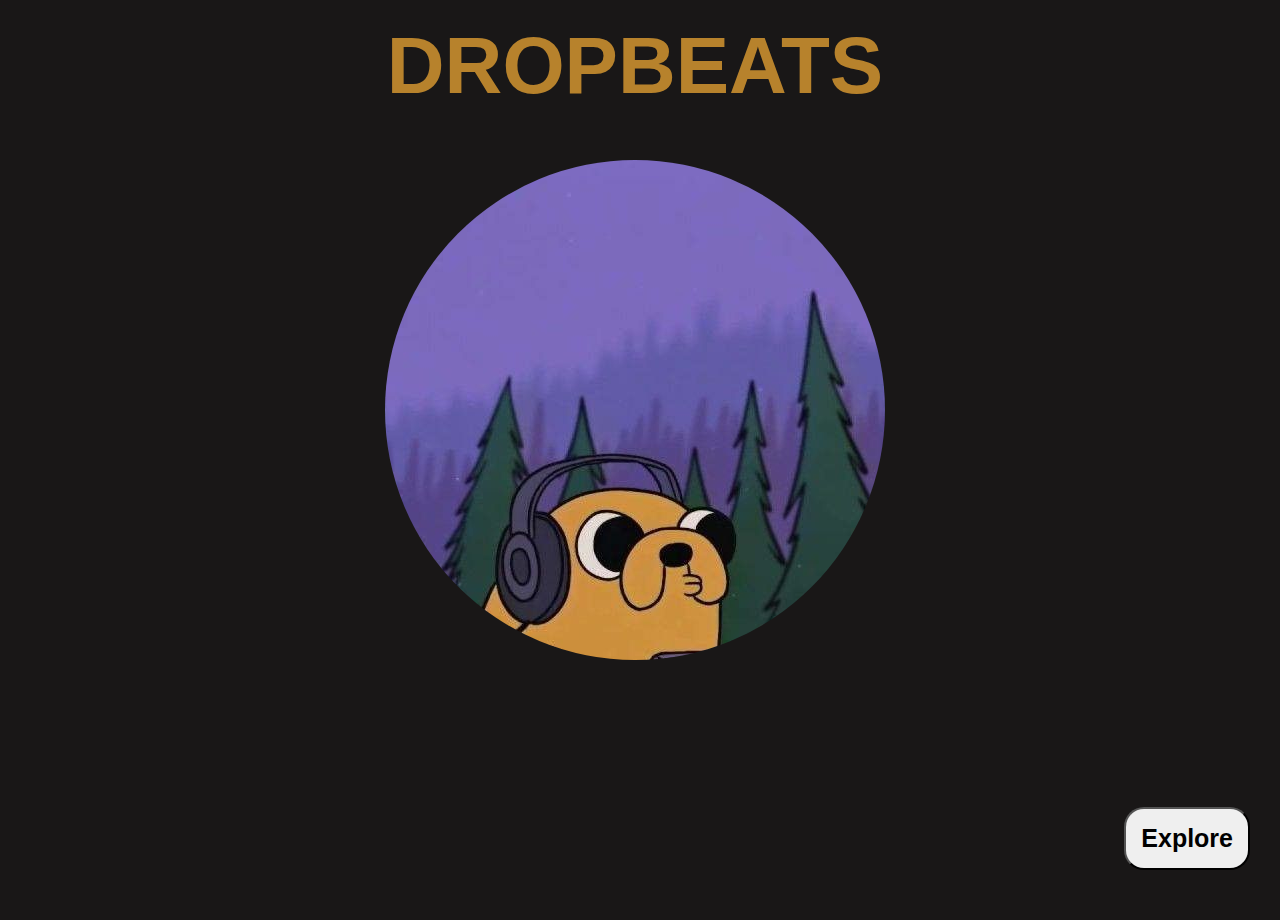
<file: index.html>
<!DOCTYPE html>
<html lang="en">
<head>
    <meta charset="UTF-8">
    <meta name="viewport" content="width=device-width, initial-scale=1.0">
    <title>DROPBEATS</title>
    <link rel="stylesheet" href="spotify.css">
    
</head>
<body>
    
    <div class="image">
        <h1 class="drop"><b>DROPBEATS</b></h1>
        <img src="cart.jpg">
    </div>
    <button onclick="window.location.href='login.html'" class="btn"><b>Explore</b></button>
</body>
</html>
</file>
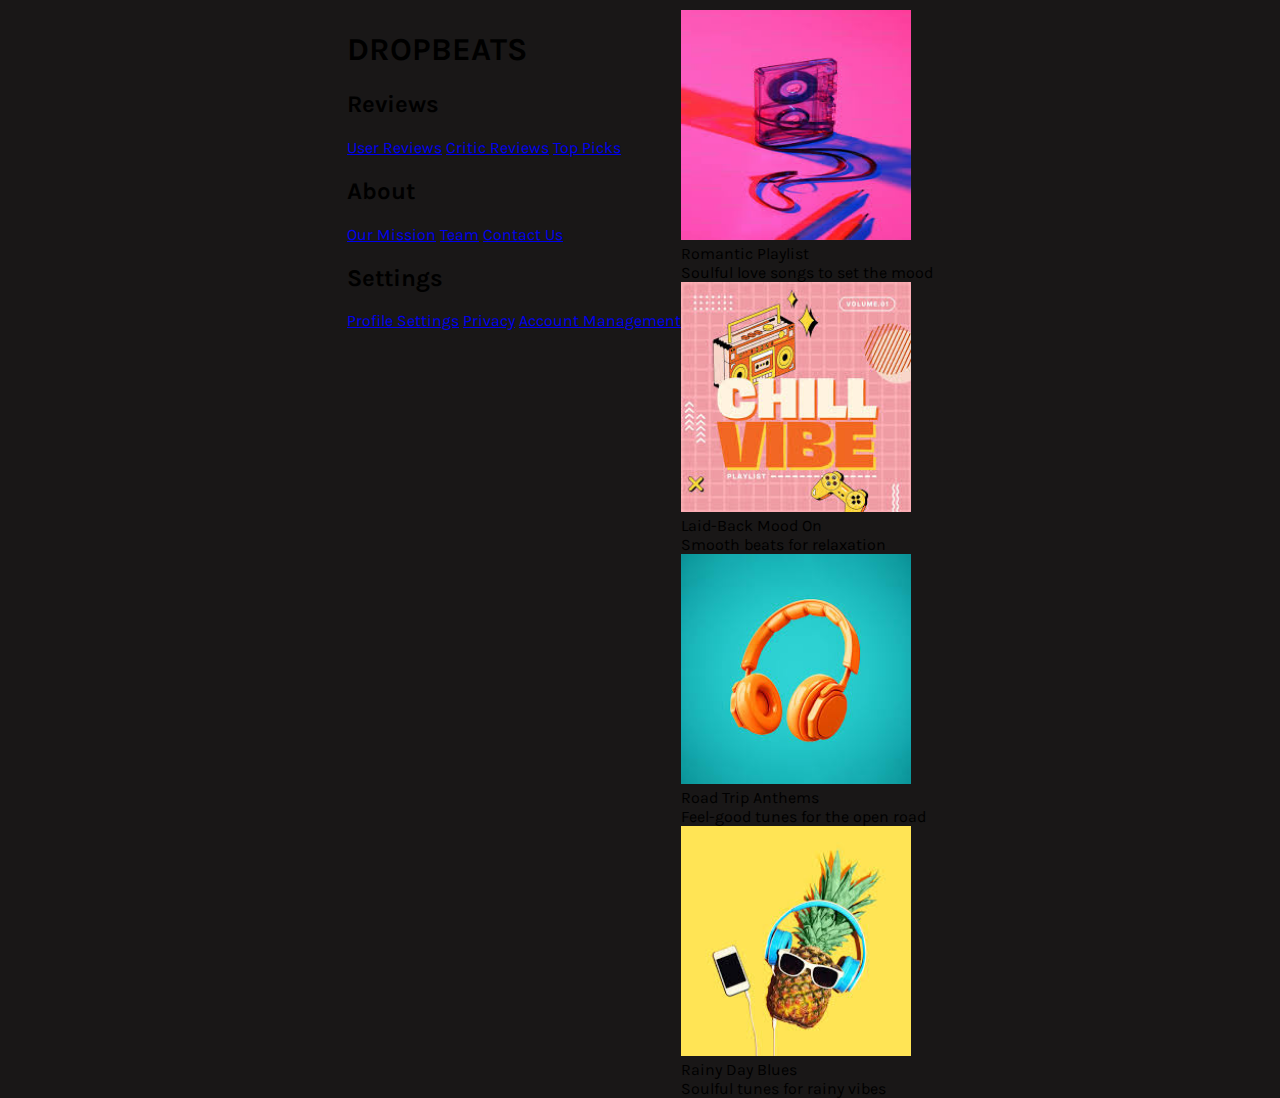
<file: login.html>
<!DOCTYPE html>
<html lang="en">
<head>
    <meta charset="UTF-8">
    <meta name="viewport" content="width=device-width, initial-scale=1.0">
    <title>DropBeats</title>
    <link rel="stylesheet" href="login.css">
    <link rel="preconnect" href="https://fonts.googleapis.com">
<link rel="preconnect" href="https://fonts.gstatic.com" crossorigin>
<link href="https://fonts.googleapis.com/css2?family=Karla:ital,wght@0,200..800;1,200..800&family=Play:wght@400;700&family=Young+Serif&display=swap" rel="stylesheet">
</head>
<body>
    <div class="d">
        <h1>DROPBEATS</h1>
        <div class="a">
            <div class="dropdown">
                <h2 class="b">Reviews</h2>
                <div class="dropdown-content">
                    <a href="#user-reviews">User Reviews</a>
                    <a href="#critic-reviews">Critic Reviews</a>
                    <a href="#top-reviews">Top Picks</a>
                </div>
            </div>
            <div class="dropdown">
                <h2 class="b">About</h2>
                <div class="dropdown-content">
                    <a href="#mission">Our Mission</a>
                    <a href="#team">Team</a>
                    <a href="#contact">Contact Us</a>
                </div>
            </div>
            <div class="dropdown">
                <h2 class="b">Settings</h2>
                <div class="dropdown-content">
                    <a href="#profile">Profile Settings</a>
                    <a href="#privacy">Privacy</a>
                    <a href="#account">Account Management</a>
                </div>
            </div>
        </div>
    </div>

    <div class="song">
        <div class="s">
            <img src="download.jpeg" alt="Romantic Playlist" width="230" height="230">
            <div class="container">
                <div class="title">Romantic Playlist</div>
                <div class="subtitle">Soulful love songs to set the mood</div>
              </div>
            
        </div>
        <div class="s">
            <img src="download (1).jpeg" alt="Chill Vibes" width="230" height="230">
            <div class="container">
                <div class="title">Laid-Back Mood On</div>
                <div class="subtitle">Smooth beats for relaxation</div>
              </div>
            
        </div>
        <div class="s">
            <img src="images (1).jpeg" alt="Road Trip Anthems" width="230" height="230">
            <div class="container">
                <div class="title">Road Trip Anthems</div>
                <div class="subtitle">Feel-good tunes for the open road</div>
              </div>
            
        </div>
        <div class="s">
            <img src="images (2).jpeg" alt="Rainy Day Blues" width="230" height="230">
            
            <div class="container">
                <div class="title">Rainy Day Blues</div>
                <div class="subtitle">Soulful tunes for rainy vibes</div>
              </div>
        </div>
    </div>
</body>
</html>
</file>
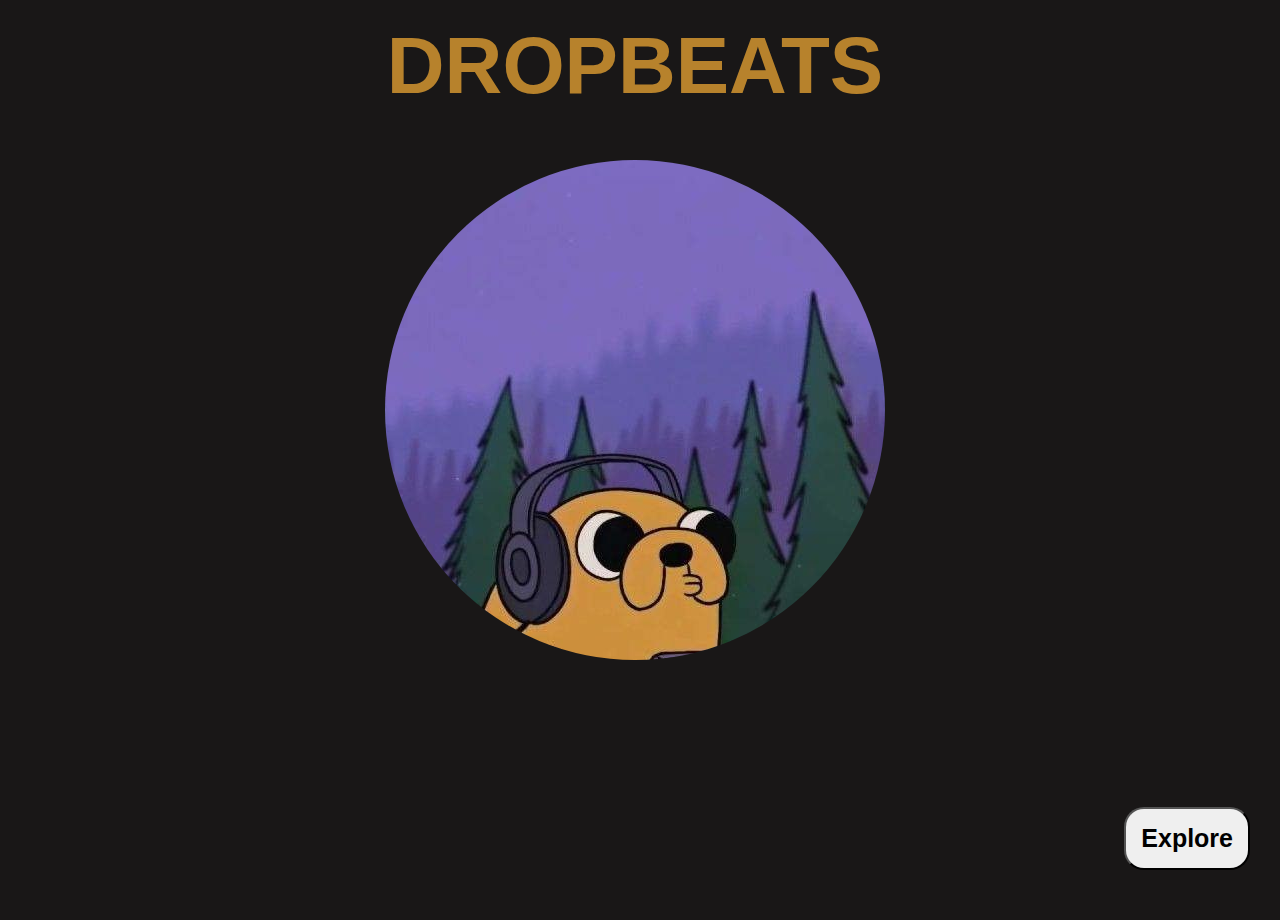
<file: spotify.html>
<!DOCTYPE html>
<html lang="en">
<head>
    <meta charset="UTF-8">
    <meta name="viewport" content="width=device-width, initial-scale=1.0">
    <title>DROPBEATS</title>
    <link rel="stylesheet" href="spotify.css">
    
</head>
<body>
    
    <div class="image">
        <h1 class="drop"><b>DROPBEATS</b></h1>
        <img src="cart.jpg">
    </div>
    <button onclick="window.location.href='login.html'" class="btn"><b>Explore</b></button>
</body>
</html>
</file>
<file: spotify.css>
body {
    background-color: rgb(25, 23, 23);
    display: flex;
    justify-content: center;
    margin: 10px 20px;
    height: 100vh; 
    transition: opacity 0.5s ease; 
    font-family: karla;

}
.image {
    display: flex;
    justify-content: center;
    align-items: center; 
    border-color:  rgb(25, 23, 23);
    border-radius: 50%; 
    overflow: hidden;
    width: 500px;
    height: 500px;
    margin-top: 150px;
    margin-right: 10px;
    flex-wrap: wrap;
}

.btn{
    display: flex;
    position: absolute;
    bottom: 0;
    right:0;
    padding: 15px;
    font-size: 25px;
    border-radius: 20px;
    margin-right: 30px;
    margin-bottom: 30px;
    transition: ease-out;
}

.drop {
    color: rgb(183, 130, 44);
    display: flex;
    justify-content: center;
    align-items: flex-start;
    position: absolute;
    top: 0;
    padding-top: 20px;
    font-family: Verdana, Geneva, Tahoma, sans-serif, -apple-system, BlinkMacSystemFont, 'Segoe UI', Roboto, Oxygen, Ubuntu, Cantarell, 'Open Sans', 'Helvetica Neue', 'Lucida Sans', 'Lucida Sans Regular', 'Lucida Grande', 'Lucida Sans Unicode', Geneva, Verdana, sans-serif;
    font-size: 80px;
    margin-top: 0;
}
</file>
<file: login.css>
body {
    background-color: rgb(25, 23, 23);
    display: flex;
    justify-content: center;
    margin: 10px 20px;
    height: 100vh; 
    transition: opacity 0.5s ease; 
    font-family: karla;

}
.image {
    display: flex;
    justify-content: center;
    align-items: center; 
    border-color:  rgb(25, 23, 23);
    border-radius: 50%; 
    overflow: hidden;
    width: 500px;
    height: 500px;
    margin-top: 180px;
    margin-right: 10px;
    
}

.btn{
    display: flex;
    position: absolute;
    bottom: 0;
    right:0;
    padding: 15px;
    font-size: 25px;
    border-radius: 20px;
    margin-right: 30px;
    margin-bottom: 30px;
    transition: ease-out;
}

.drop {
    color: rgb(183, 130, 44);
    display: flex;
    justify-content: center;
    align-items: flex-start;
    position: absolute;
    top: 0;
    padding-top: 20px;
    font-family: Verdana, Geneva, Tahoma, sans-serif, -apple-system, BlinkMacSystemFont, 'Segoe UI', Roboto, Oxygen, Ubuntu, Cantarell, 'Open Sans', 'Helvetica Neue', 'Lucida Sans', 'Lucida Sans Regular', 'Lucida Grande', 'Lucida Sans Unicode', Geneva, Verdana, sans-serif;
    font-size: 80px;
    margin-top: 0;
}
</file>
